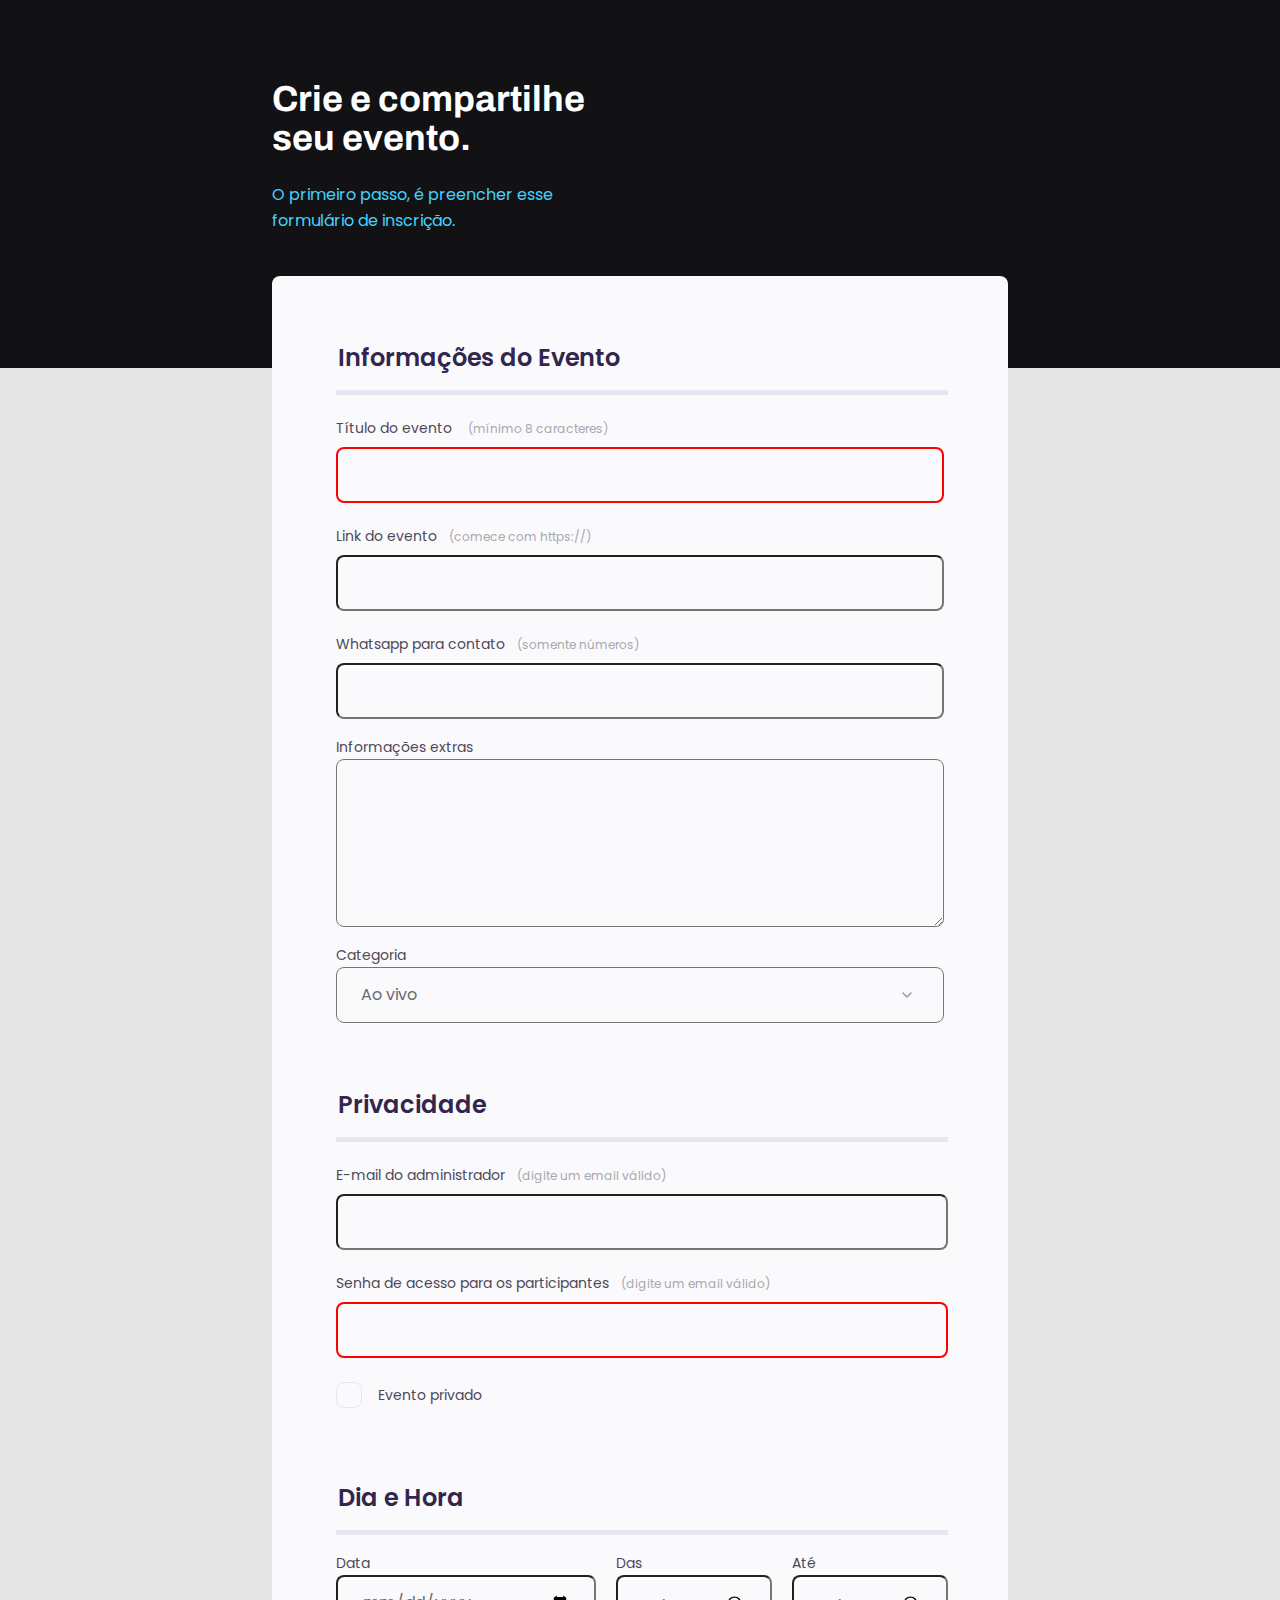
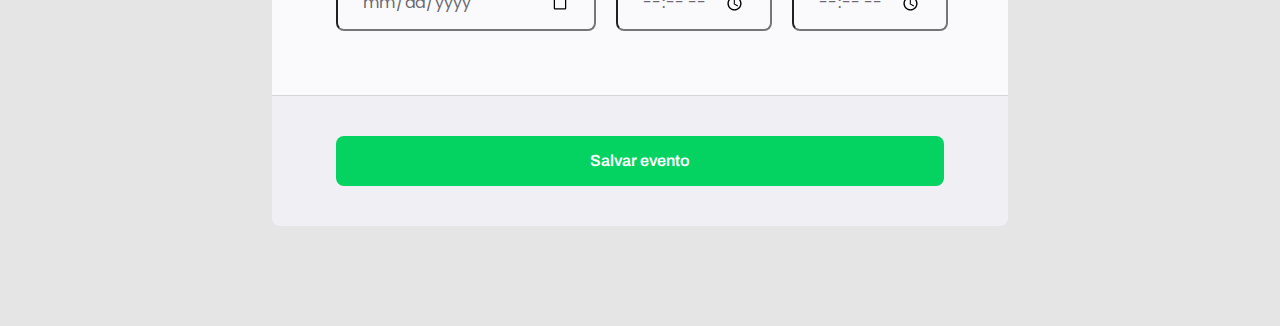
<file: index.html>
<!DOCTYPE html>
<html lang="pt-br">
<head>
    <meta charset="UTF-8">
    <meta name="viewport" content="width=device-width, initial-scale=1.0">
    <title>Crie seu evento</title>
    <link rel="stylesheet" href="style.css">



    <link rel="preconnect" href="https://fonts.googleapis.com">
    <link rel="preconnect" href="https://fonts.gstatic.com" crossorigin>
    <link href="https://fonts.googleapis.com/css2?family=Archivo:wght@600;700&family=Poppins&display=swap" rel="stylesheet">

</head>

<body>
       
    <div class="page">

        <header>
            <h1>Crie e compartilhe seu evento.</h1>
            <p>O primeiro passo, é preencher esse formulário de inscrição.</p>
        </header>
    
        
        <form id="my-form">
            <fieldset> <!--conjunto de campo. O elemento HTML <fieldset> é usado para agrupar elementos, 
            dentro de um formulário web. Ele vem seguido de uma <legend> ou <legenda>-->
                <div id="informações">    
            

                    <div class="fieldset-wrapper"> <!--essa div foi criada para desbugar o navegor chome-->
                        <legend>Informações do Evento</legend>

                        <div class="input-wrapper">
                            <label for="event-tite">Título do evento <span>(mínimo 8 caracteres)</span></label>
                            <input 
                            type="text" 
                            id="event-title"
                            required                            
                            minlength="8"/> 
                            <!--o required torna o campo obrigatório
                            o minlenght define a quantidade de caracteres a ser inserido no input-->
                        </div>
    
                        <div class="input-wrapper">
                            <label for="event-link">Link do evento<span>(comece com https://)</span></label>
                            <input type="url" id="event-link"/>
                        </div>

                        <div class="input-wrapper">
                            <label for="event-whatsapp">Whatsapp para contato<span>(somente números)</span></label>
                            <input type="number" id="event-whatsapp"/>
                        </div>

                        <div class="input-wrapper">
                            <label for="event-info">Informações extras</label>
                            <textarea id="event-info"></textarea>
                        </div>

                        <div class="input-wrapper">
                            <label for="event-category">Categoria</label>
                            <select id="event-category">
                                <option value="live">Ao vivo</option>
                                <option value="podcast">Podcast</option>
                                <option value="mentoship">Mentoria</option>
                            
                            </select>
                        </div>

                    </div>  
                </div>

            </fieldset>

            <fieldset> <!--conjunto de campo. O elemento HTML <fieldset> é usado para agrupar elementos, 
            dentro de um formulário web. Ele vem seguido de uma <legend> ou <legenda>-->
            
                <div id="privacidade">    
            
                    <div class="fieldset-wrapper"> <!--essa div foi criada para desbugar o navegor chome-->
                         <legend>Privacidade</legend>
               
                            <div class="input-wrapper">
                                <label for="event-email">E-mail do administrador<span>(digite um email válido)</span></label>
                                <input type="email" id="event-email"/>
                            </div>

                            <div class="input-wrapper">
                                <label for="event-password">Senha de acesso para os participantes<span>(digite um email válido)</span></label>
                                <input 
                                type="password" 
                                id="event-password"
                                required                            
                                minlength="8"/> 
                                <!--o required torna o campo obrigatório
                                o minlenght define a quantidade de caracteres a ser inserido no input-->
                            </div>

                            <div class="checkbox-wrapper">
                                <input type="checkbox" id="event-private"/>
                                <label for="event-private">Evento privado</label>
                            </div>



                    </div>

            
                </div>

            </fieldset>



            <fieldset> <!--conjunto de campo. O elemento HTML <fieldset> é usado para agrupar elementos, 
                dentro de um formulário web. Ele vem seguido de uma <legend> ou <legenda>-->
                
                    <div id="diaehora">    
                
                        <div class="fieldset-wrapper"> <!--essa div foi criada para desbugar o navegor chome-->
                             <legend>Dia e Hora</legend>

                                <div class="col-3">
                                    <div class="input-wrapper first">
                                        <label for="event-date">Data</label>
                                        <input type="date" id="event-date"/>
                                    </div>
        
                                    <div class="input-wrapper second">
                                        <label for="event-begin">Das</span></label>
                                        <input type="time" id="event-begin"/>
                                    </div>   
                                    
                                    <div class="input-wrapper third">
                                        <label for="event-end">Até</label>
                                        <input type="time" id="event-end"/>
                                    </div> 

                                </div>                  
                                
                        </div>  
                
                    </div>    
                </fieldset>
            
            
          
        </form>

        <footer>
            <button
            class="button" 
            form="my-form"> <!--pelo fato de ser um button e haver uma tag form="my-form" automaticamente
            subtende que é para submeter o formulário ou enviar-->
            Salvar evento
            </button>
        </footer>
    </div>
</body>
</html>
</file>
<file: style.css>
body{/*body=corpo*/
    background: #E5E5E5;
}
body, input, button, select, textarea {
    font-family: 'Poppins', sans-serif;
}

body::before {
    /*body::beforce ou antes do corpo. Beforce=antes  After=depois. O ::beforce vem
    antes do header(cabeçalho) ou do main(principal). O after vêm após o header/main.  
    ::beforce é um pseudoelemento que é o primeiro filho do elemento selecionado.
    Nesse caso estamos trazendo o fundo preto para frente do body utilizando o
    body::beforce*/
    content: ''; /*content=conteúdo é utilizado sempre que utilizar o ::beforce. 
    Pode colocar texto ou deixalr o elemento vazio ''*/
    width: 100%;
    height: 368px;
    background: #121214;

    position: absolute; /*se não colocar o body::beforce não irá sobrepor o conteúdo do body*/
    top: 0; /* o position desbloqueia o top, hight, bottom e left. Não precisamos usar margem:0*/
    left: 0;/* o position desbloqueia o top, hight, bottom e left. Não precisamos usar margem:0*/
    z-index: -1; /* o position também destrava a propriedade z-index
    o z-index -1 fará com que o ::beforce fique por trás do conteúdo do body que no caso
    é o <h1> o <p> e o <form>  */    
}

.page {
    width: 736px;   
    margin: auto;     
}

/*--------------------Início do cabeçalho---------------------*/
header {
    width: 319px;
    margin-top: 80px;
    margin-bottom: 42px;   
}
.page header h1 {
    margin-top: 0;
    font-family: 'Archivo', sans-serif;
    font-weight: bold;
    font-size: 36px;
    line-height: 39px; 
    color: white;    
}
.page header p {
    font-size: 16px;
    line-height: 26px;
    color: #42D3FF; 
      
}
/*----------------------FINAL do cabeçalho------------------------*/



/*......................INÍCO DA CAIXA PRINCIPAL - FORM.................*/
form {
    width: 736px;    
    padding-top: 64px;        
    background: #FAFAFC;          
    border-radius: 8px 8px 0 0; 
    
        
}
form fieldset {
    /*bordas em todo meu fieldset=informações do evento + privacidade
    + dia e hora*/
    width: 608px;  
    padding: 0;     
    margin-left: 64px; /*espaçamento da margem esquerda da minha caixa
    (informaçoes + privacidade + dia e hora) da caixa form*/
    border: none;
    padding-bottom: 64px;
  }

form fieldset #informações {
    /*bordas de toda caixa informações do evento incluindo titulo, link etc...*/
   width: 608px;    
   
 }

 /*......................FINAL DA CAIXA PRINCIPAL - FORM.................*/


 /*......................INÍCO INFORMAÇOES DO EVENTO.................*/

.fieldset-wrapper { 
    /*distancia de cada caixa contida na caixa informaçoes do evento*/   
    display: flex;
    flex-direction: column;
    gap: 24px;    
}

.fieldset-wrapper legend {
    /* somente a caixa de informações do evento*/
    width: 608px;
    height: 50px; /*ou poderia tirar o height e colocar o pedding bottom*/
    border-bottom: 5px solid #e6e6f0; /*para inserir a borda inferior*/    
    font-family: 'Archivo' sans-serif;
    font-weight: 600;
    font-size: 24px;    
    color: #32264D;
}


/*......................INÍCO DA CONFIGURAÇÃO DOS INPUT.................*/

.input-wrapper {
     /*todas as .input-wrapper das caixas: informaçoes + privacidade + dia e hora
     terão a mesma configuração*/
    display: flex; /*um abaixo do outro*/
    flex-direction: column; /* o label(titulo do evento) e input (retângulo que vai inserir
    os dados) ficarão um abaixo do outro*/
}

/******************************INÍCIO LABEL*********************************/

.input-wrapper label {
    /* todos os dados da fonte do input das caixas: informaçoes + privacidade + dia e hora
     terão a mesma configuração*/
    font-size: 14px; /*tamanho da fonte*/
    line-height: 8px; /*altura da linha é a distância do texto(título do evento, link do evento..
    para o input (retêngulo onde será inserido os dados*/
    color: #4e4958;
    margin-bottom: 8px; /*margem inferior é a distância entre as caixas input (retêngulo onde será inserido os dados*/
}

.input-wrapper label span {
    /* todos os dados da fonte dos span do input das caixas: informaçoes + privacidade + dia e hora
     terão a mesma configuração*/
    margin-left: 12px; /*distância da mergem esquerda de toda a caixa do form fieldset para o span*/
    font-size: 12px;/*tamanho da fonte de todo o span*/
    line-height: 20px; /**/
    color: #a9a7af;
}

.input-wrapper label span:hover {
    /*ao passo o mouse em todo meu span ele vai escurecer*/
    color: #6c6a71;
}


/******************FINAL DO LABEL************/

/******************INÍCIO DAS CAIXAS INPUT************/

.input-wrapper input {
    /*todas as caixas que contenham INPUT terão a mesma configuração*/
    background: #FAFAFC;   
    border-radius: 8px; /*fazer cantos arredondados*/
    box-sizing: border-box;/*informa ao navegador para considerar qualquer borda e preenchimento
    nos valores especificados para a largura e a altura de um elemento*/
    height: 56px; /*altura de todas as caixas*/
    padding: 0 24px ; /*distância do texto dentro da caixa input para a borda da caixa*/
    font-size: 16px; /*tamanho da fonte*/
    line-height: 26px; /*altura da linha, muit importante para a caixa data*/
    color: #6c6a71;
}

/******************FINAL DA CAIXAS INPUT************/

.input-wrapper textarea {
    /*configuração da caixa Informações extras*/

    background: #FAFAFC;   
    border-radius: 8px;
    box-sizing: border-box;
    height: 168px;
    padding: 0 24px;
    font-size: 16px;
    line-height: 26px;
    color: #6c6a71;
}
.input-wrapper select {
    background: #FAFAFC;    
    border-radius: 8px;
    box-sizing: border-box;
    height: 56px;
    padding: 0 24px;
    font-size: 16px;
    line-height: 26px;
    color: #6c6a71;
    appearance: none; /*remove aparencia, seta, linha etc...*/
    -webkit-appearance: none; /*remove aparencia, seta, linha etc...*/

    background-image: url("data:image/svg+xml,%3Csvg width='24' height='24' viewBox='0 0 24 24' fill='none' xmlns='http://www.w3.org/2000/svg'%3E%3Cg clip-path='url(%23clip0_1_54)'%3E%3Cpath d='M8 10L12 14L16 10' stroke='%239C98A6' stroke-width='1.5' stroke-linecap='round' stroke-linejoin='round'/%3E%3C/g%3E%3Cdefs%3E%3CclipPath id='clip0_1_54'%3E%3Crect width='24' height='24' fill='white'/%3E%3C/clipPath%3E%3C/defs%3E%3C/svg%3E%0A");
    background-repeat: no-repeat;
    background-position: right 24px top 50%;
}


/*......................FINAL INFORMAÇOES DO EVENTO.................*/


.col-3 {
    display: flex; /*as caixas serão exibidas uma ao lado da outra*/
    gap: 20px; /*espaço de uma caixa para outra horizontalmente*/
}

.col-3 div:first-child {
    /*a primeira coluna (data) vai ter largura de 100% empurrando as demais
    pra a direira*/
    width: 100%;
}

.checkbox-wrapper {
    font-size: 14px;
    line-height: 24px;
    color: #4e4958;
    margin-bottom: 8px;
    position: relative;/*para receber o tab no botão checkbox*/

}
.checkbox-wrapper label {
    margin: 0px;
    display: flex; /*a caixa será exibida ao lado do texto evento privado*/
    align-items: center; /*irá centralizar o checkbox com o texto no eixo horizontal*/
    gap: 16px; /*espaço do checkbox para o texto evento privado*/
}
.checkbox-wrapper input { /*para receber o tab no botão checkbox*/
    position: absolute;
    top: 0;
    left: 0%;
    width: 24px;
    height: 24px;
    opacity: 0;
}

.checkbox-wrapper label::before {
    content: '';
    width: 24px;
    height: 24px;
    border: 1px solid #e6e6f0;
    border-radius: 8px;
    display: block;
}

.checkbox-wrapper input:checked + label::before {
    
    background-image: url("data:image/svg+xml,%3Csvg width='24' height='24' viewBox='0 0 24 24' fill='none' xmlns='http://www.w3.org/2000/svg'%3E%3Cg clip-path='url(%23clip0_804_68)'%3E%3Cpath d='M9 16.17L4.83 12L3.41 13.41L9 19L21 7L19.59 5.59L9 16.17Z' fill='%2342D3FF'/%3E%3C/g%3E%3Cdefs%3E%3CclipPath id='clip0_804_68'%3E%3Crect width='24' height='24' fill='white'/%3E%3C/clipPath%3E%3C/defs%3E%3C/svg%3E%0A");
}

.checkbox-wrapper input:focus + label::before { /*para marcar a caixa do checkbox e saber 
    que após o tab ela está selecionada*/
    outline: 2px solid black;
}

footer {
    background: #F0F0F4;
    height: 50px;
    display: flex;
    flex-direction: column;
    padding: 40px 64px;
    margin-bottom: 100px;
    border-top: 1px solid #d6d6d6;
    border-radius: 0 0 8px 8px;
    
}

footer .button {
    height: 56px;
    background: #04D361;
    border: 0;
    border-radius: 8px;
    font-family: 'Archivo';
    font-weight: 600;
    font-size: 16px;
    line-height: 26px;
    color: white;
}

footer .button:hover {
    background: #08a04c;
}

input:invalid {
    border: 2px solid red;
}

/*apó os dois pontos são SUBCLASSE*/
</file>
